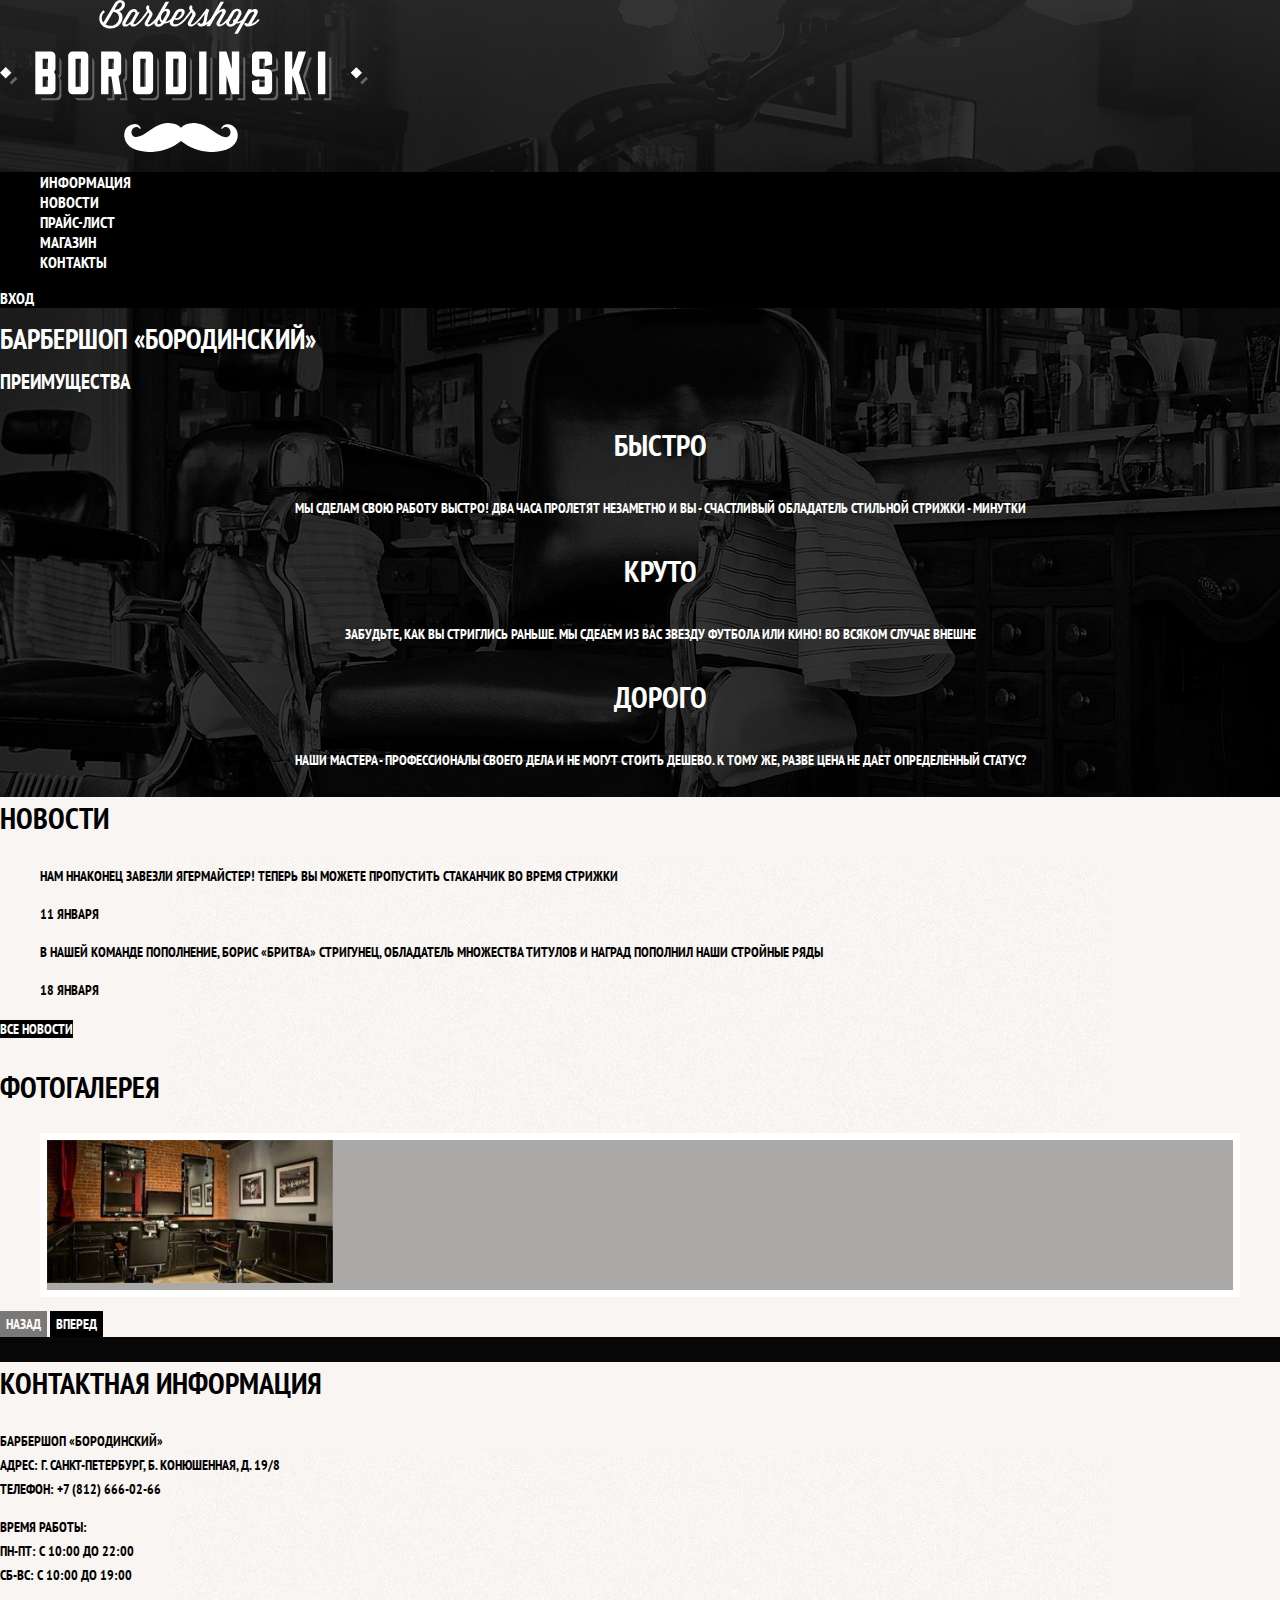
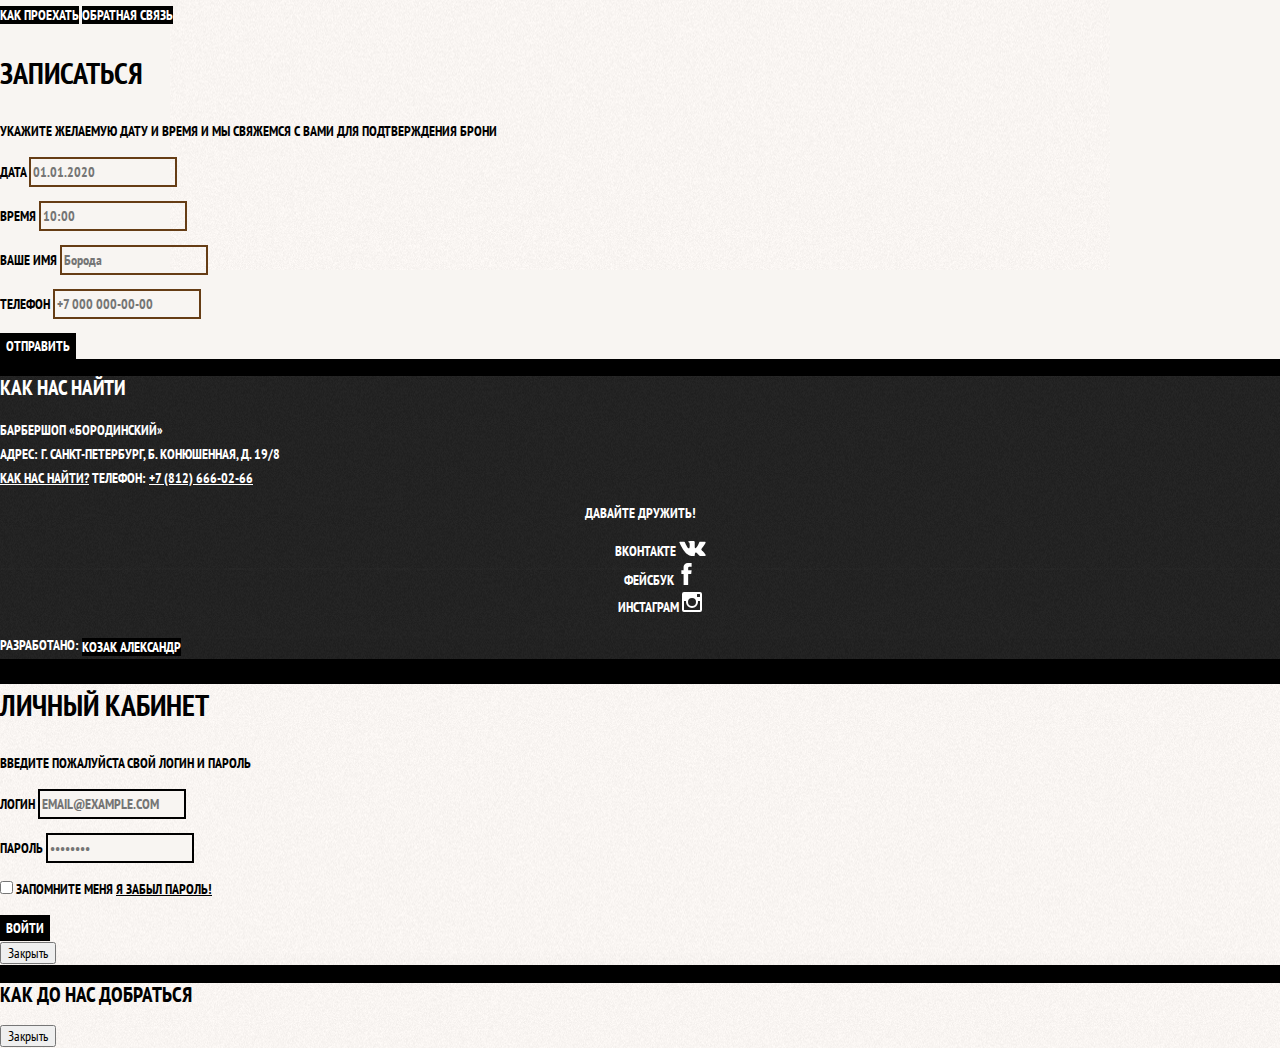
<file: index.html>
<!DOCTYPE html>
<html class="page" lang="ru">
<head>
  <meta name="viewport" content="width=device-width, initial-scale=1.0">
  <meta charset="UTF-8">
  <title>Барбершоп «Бородинский»</title>
  <link rel="stylesheet" href="https://fonts.googleapis.com/css2?family=PT+Sans+Narrow:wght@400;700&display=swap" >
  <link rel="stylesheet" href="css/normalize.css">
  <link rel="stylesheet" href="css/style.css">
</head>
<body class="page-body">
  
  <header class="main-header">
    <nav class="main-navigation">
      <a class="main-header-logo">
        <img src="img/index-logo.svg" width="368" height="153" alt="Логотип барбершопа «Бородинский»">
      </a>
      <div class="main-navigation-wrapper">
        <div class="container">
          <ul class="site-navigation">
            <li><a href="blank.html">Информация</a></li>
            <li><a href="blank.html">Новости</a></li>
            <li><a href="price.html">Прайс-лист</a></li>
            <li><a href="catalog.html">Магазин</a></li>
            <li><a href="blank.html">Контакты</a></li>
          </ul>
          <div class="user-navigation">
            <a class="login-link" href="blank.html">Вход</a>
          </div>
        </div>
      </div>
    </nav>
  </header>

  <main class="container">

    <h1>Барбершоп «Бородинский»</h1>

    <section class="features">
      <h2>Преимущества</h2>
      <ul class="features-list">
        <li class="feature-item">
          <h3>Быстро</h3>
          <p>Мы сделам свою работу выстро! Два часа пролетят незаметно и вы - счастливый обладатель стильной стрижки - минутки</p>
        </li>
        <li class="feature-item">
          <h3>Круто</h3>
          <p>Забудьте, как вы стриглись раньше. Мы сдеаем из вас звезду футбола или кино! Во всяком случае внешне</p>
        </li>
          <li class="feature-item">
          <h3>Дорого</h3>
          <p>Наши мастера - профессионалы своего дела и не могут стоить дешево. К тому же, разве цена не дает определенный статус?</p>
        </li>
      </ul>
    </section>

    <div class="index-columns">

      <section class="news">
        <h2>Новости</h2>
        <ul class="news-list">
          <li class="news-item">
            <p>
              Нам нНаконец завезли Ягермайстер! Теперь вы можете пропустить стаканчик во время стрижки
            </p>
            <time datetime="2020-01-11">11 января</time>
          </li>
          <li class="news-item">
            <p>В нашей команде пополнение, Борис «Бритва» Стригунец, обладатель множества титулов и наград пополнил наши стройные ряды</p>
            <time datetime="2020-01-18">18 января</time>
          </li>
        </ul>
        <a class="button" href="blank.html">Все новости</a>
      </section>
  
      <section class="gallery">
        <h2>Фотогалерея</h2>
        <figure class="gallery-content">
          <a href="#">
            <img src="img/studio.jpg" width="286" height="164" alt="Интерьер">
          </a>
        </figure>
        <button class="button gallery-button gallery-button-back" type="button" disabled>Назад</button>
        <button class="button gallery-button gallery-button-next" type="button">Вперед</button>
      </section>

    </div>

    <div class="index-columns">

      <section class="contacts">
        <h2>Контактная информация</h2>
        <p>
          Барбершоп «Бородинский»<br>
          Адрес: г. Санкт-петербург, Б. Конюшенная, д. 19/8<br>
          Телефон: <a class="contacts-phone" href="tel:+78126660266">+7 (812) 666-02-66</a>
        </p>
        <p>
          Время работы:<br>
          пн-пт: с 10:00 до 22:00<br>
          сб-вс: с 10:00 до 19:00
        </p>
        <a class="button" href="blank.htm;">Как проехать</a>
        <a class="button" href="blank.htm;">Обратная связь</a>
      </section>
  
      <section class="appointment">
        <h2>Записаться</h2>
        <p class="appointment-info">Укажите желаемую дату и время и мы свяжемся с вами для подтверждения брони</p>
        <form class="appointment-form" action="https://echo.htmlacademy.ru" method="post">
          <p class="appointment-item">
            <label for="appointment-date">Дата</label>
            <input id="appointment-date" type="text" name="date" placeholder="01.01.2020">
          </p>
          <p class="appointment-item">
            <label for="appointment-time">Время</label>
            <input id="appointment-time" type="text" name="time" placeholder="10:00">
          </p>
          <p class="appointment-item">
            <label for="appointment-name">Ваше имя</label>
            <input id="appointment-name" type="text" name="name" placeholder="Борода">
          </p>
          <p class="appointment-item">
            <label for="appointment-phone">Телефон</label>
            <input id="appointment-phone" type="text" name="phone" placeholder="+7 000 000-00-00">
          </p>
          <button class="button" type="submit">Отправить</button>
        </form>
      </section>

    </div>

  </main>

  <footer class="main-footer">
    <section class="footer-contacts">
      <h2>Как нас найти</h2>
      Барбершоп «Бородинский»<br>
      Адрес: г. Санкт-петербург, Б. Конюшенная, д. 19/8<br>
      <a class="footer-address" href="blank.html">Как нас найти?</a>
      Телефон: <a class="footer-phone" href="tel:+78126660266">+7 (812) 666-02-66</a>
    </section>

    <section class="footer-social">
      <h2>Давайте дружить!</h2>
      <ul>
        <li>
          <a class="social-button" href="#">Вконтакте <img src="img/vk.svg" alt="В контакте"></a>
        </li>
        <li>
          <a class="social-button" href="#">Фейсбук <img src="img/facebook.svg" alt="Фейсбук"></a>
        </li>
        <li>
          <a class="social-button" href="#">Инстаграм <img src="img/instagram.svg" alt="инстаграм"></a>
        </li>
      </ul>
    </section>

    <p class="footer-copyright">
      Разработано:
      <a class="button" href="#">Козак Александр</a>
    </p>
  </footer>

  <section class="modal modal-login">
    <h2>Личный кабинет</h2>
    <p class="modal-description">Введите пожалуйста свой логин и пароль</p>
    <form class="login-form" action="https://echo.htmlacademy.ru" method="post">
      <p>
      <label for="login-login">Логин</label>
      <input class="login-icon-user" id="login-login" type="email" name="login" placeholder="email@example.com">
      </p>
      <p>
      <label for="login-password">Пароль</label>
      <input class="login-icon-password" id="login-password" type="password" name="password" placeholder="••••••••">
      </p>
      <p class="login-help">
      <label class="login-checkbox">
        <input type="checkbox" name="remember">
        Запомните меня
      </label>
      <a class="restore" href="blank.html">Я забыл пароль!</a>
      </p>
      <button class="button" type="submit">Войти</button>
    </form>
    <button class="modal-close" type="button">Закрыть</button>
  </section>

  <section class="modal modal-map">
    <h2>Как до нас добраться</h2>
    <!-- Здесь будет карта! -->
    <button class="modal-close" type="button">Закрыть</button>
  </section>

</body>
</html>
</file>
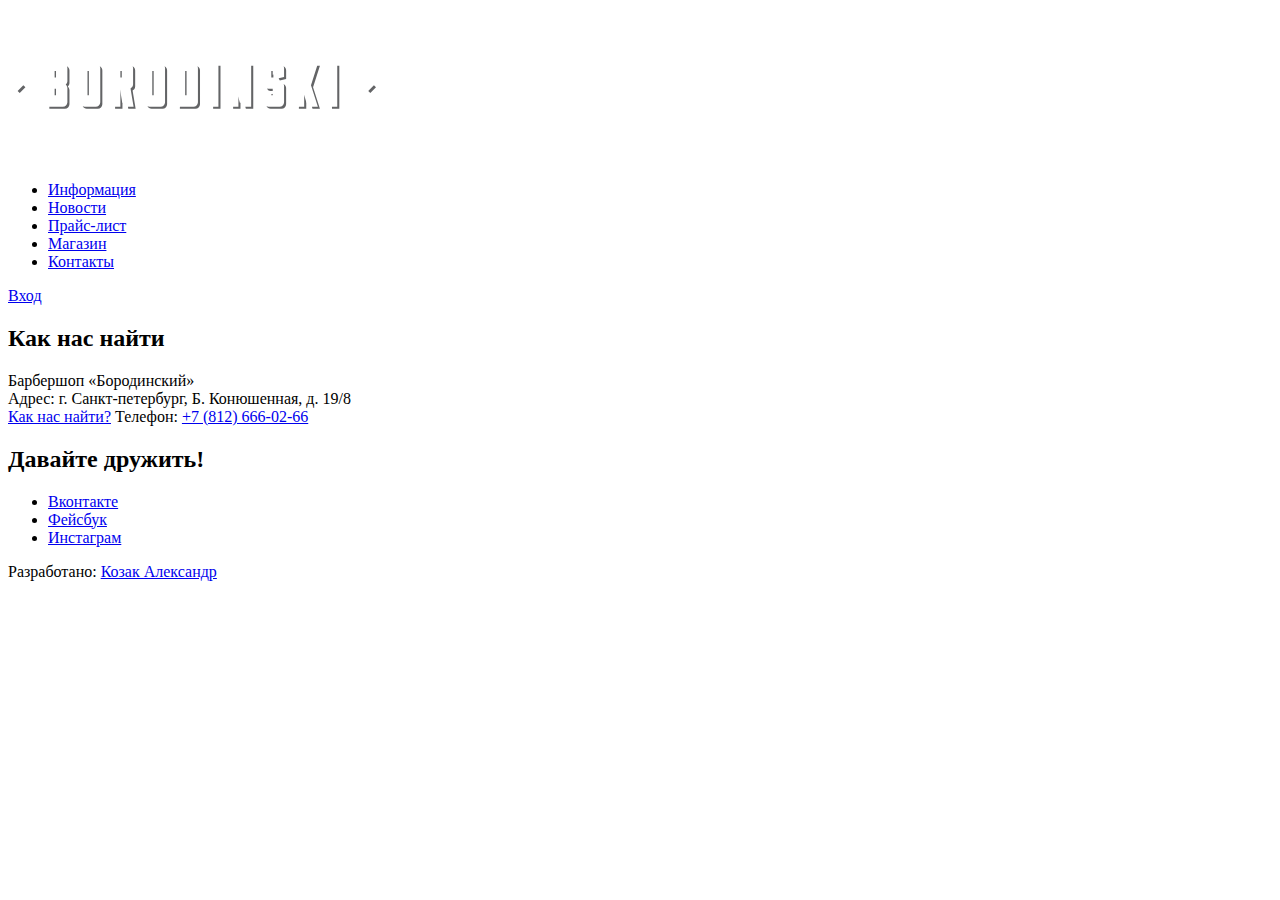
<file: blank.html>
<!DOCTYPE html>
<html lang="ru">
<head>
    <meta charset="UTF-8">
    <meta name="viewport" content="width=device-width, initial-scale=1.0">
    <title>Барбершоп «Бородинский»></title>
</head>
<body>
    
    <header>
        <nav>
            <a>
                <img src="img/index-logo.svg" width="368" height="153" alt="Логотип барбершопа «Бородинский»">
            </a>
            <ul>
                <li><a href="blank.html">Информация</a></li>
                <li><a href="blank.html">Новости</a></li>
                <li><a href="price.html">Прайс-лист</a></li>
                <li><a href="catalog.html">Магазин</a></li>
                <li><a href="blank.html">Контакты</a></li>
            </ul>
            <a href="blank.html">Вход</a>
        </nav>
    </header>

    <footer>
        <section>
            <h2>Как нас найти</h2>
                Барбершоп «Бородинский»<br>
                Адрес: г. Санкт-петербург, Б. Конюшенная, д. 19/8<br>
                <a href="blank.html">Как нас найти?</a>
                Телефон: <a href="tel:+78126660266">+7 (812) 666-02-66</a>
        </section>

        <section>
            <h2>Давайте дружить!</h2>
            <ul>
                <li>
                    <a href="#">Вконтакте</a>
                </li>
                <li>
                    <a href="#">Фейсбук</a>
                </li>
                <li>
                    <a href="#">Инстаграм</a>
                </li>
            </ul>
        </section>

        <p>
            Разработано:
            <a href="#">Козак Александр</a>
        </p>
    </footer>

</body>
</html>
</file>
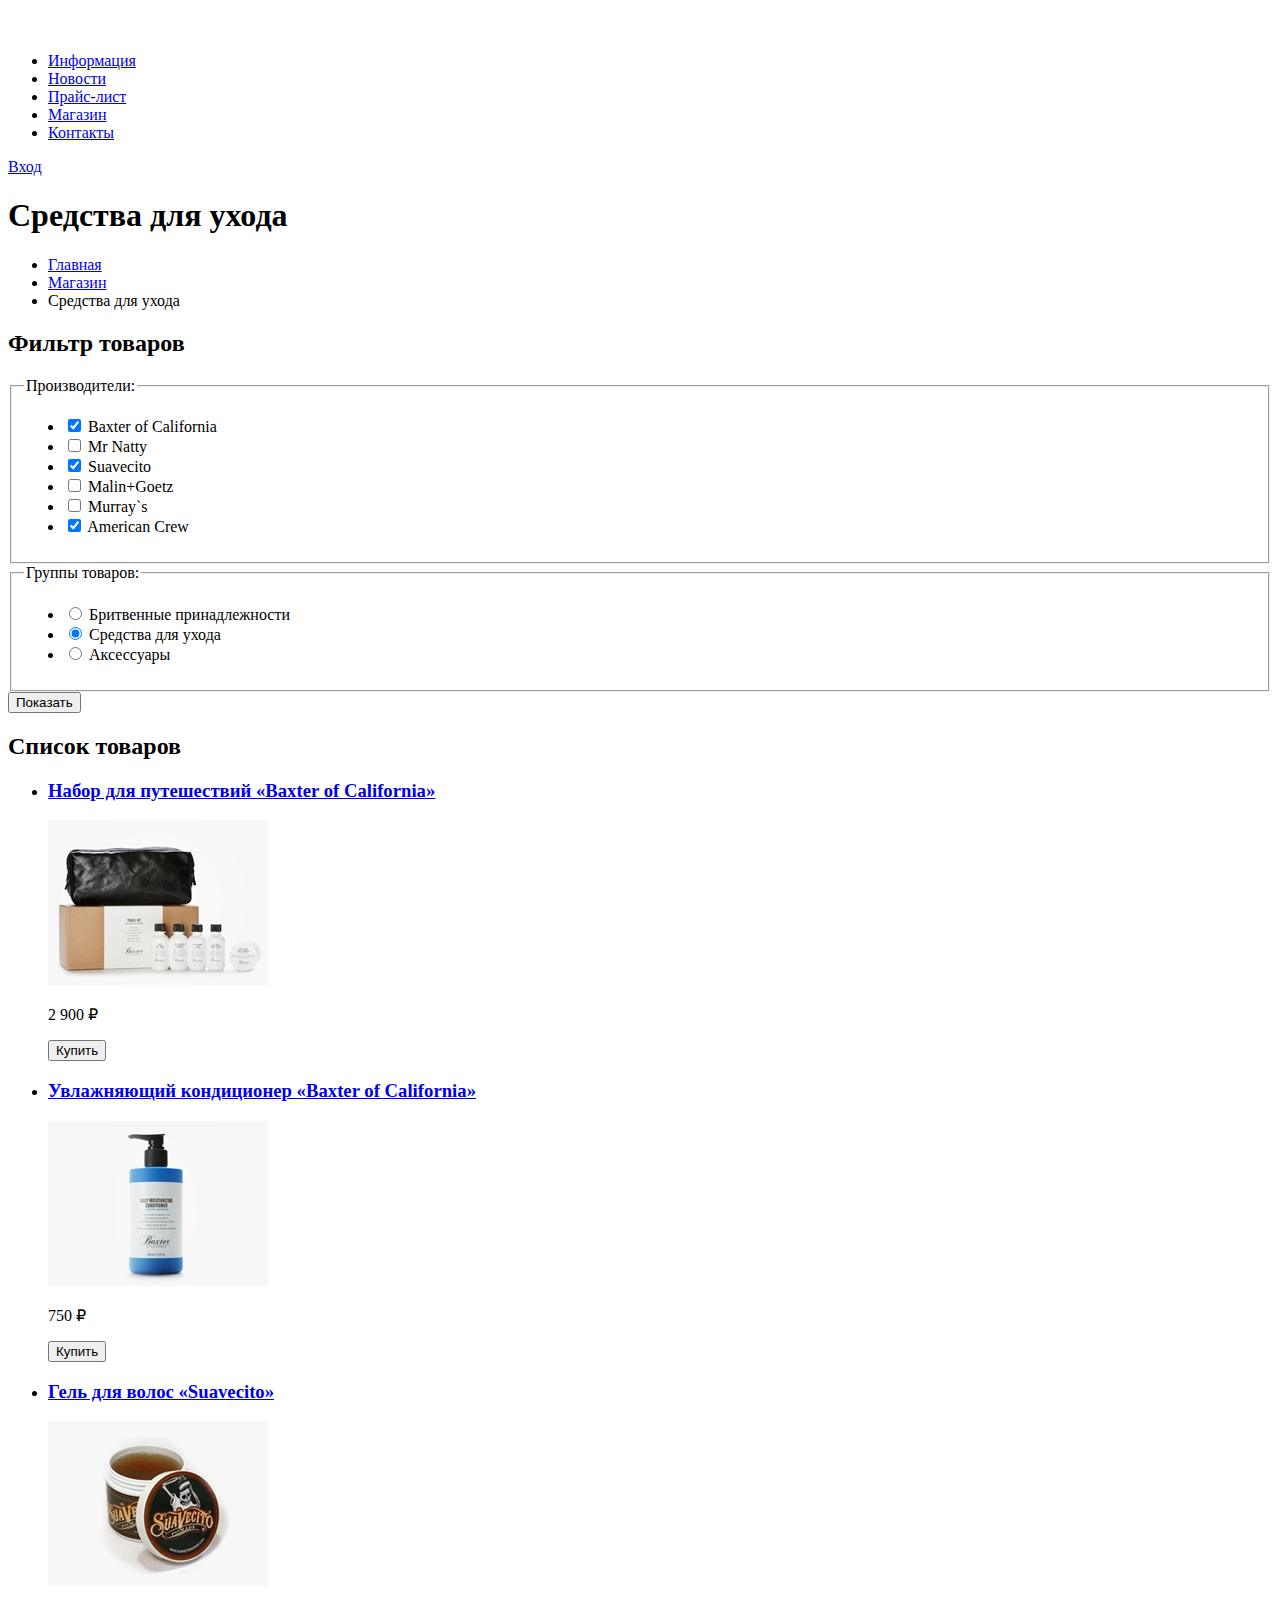
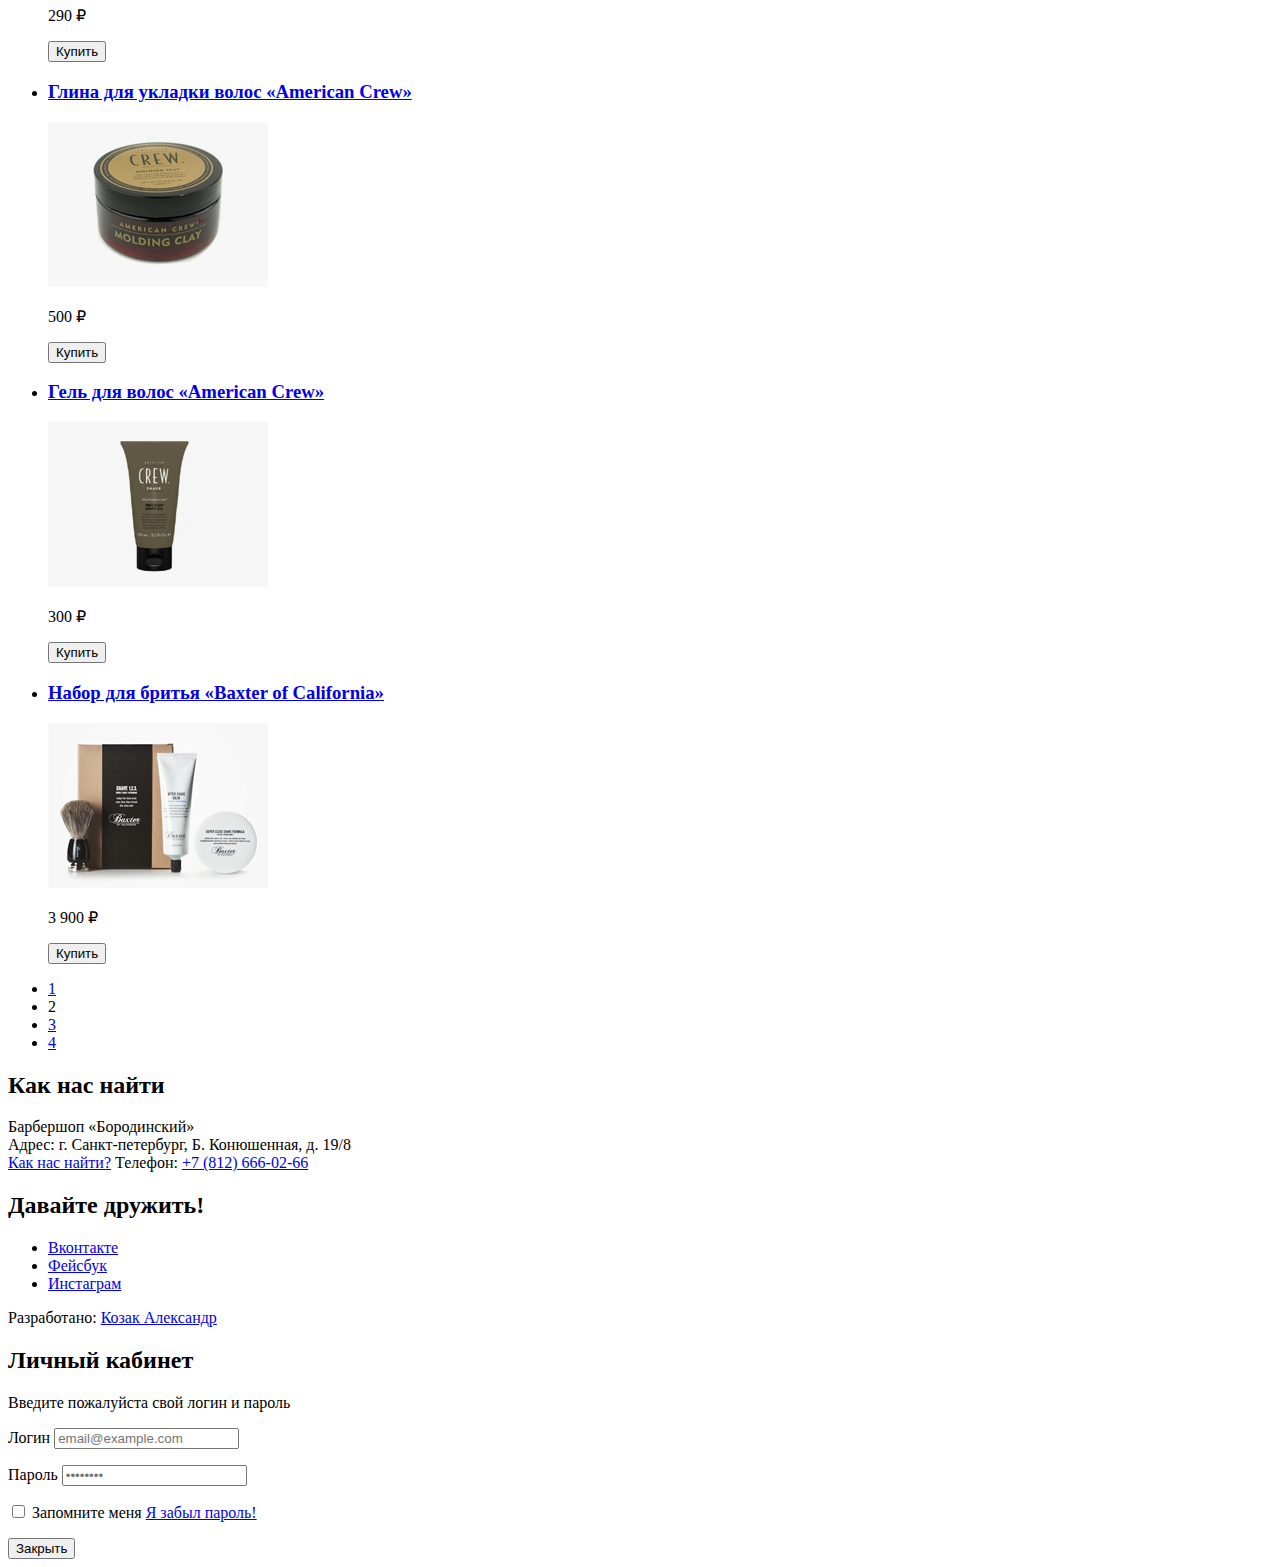
<file: catalog.html>
<!DOCTYPE html>
<html lang="ru">
<head>
    <meta charset="UTF-8">
    <meta name="viewport" content="width=device-width, initial-scale=1.0">
    <title>Барбершоп «Бородинский»></title>
</head>
<body>
    
    <header>
        <nav>
            <a href="index.html">
                <img src="img/logo.svg" width="111" height="24" alt="Логотип барбершопа «Бородинский»">
            </a>
            <ul>
                <li><a href="blank.html">Информация</a></li>
                <li><a href="blank.html">Новости</a></li>
                <li><a href="price.html">Прайс-лист</a></li>
                <li><a href="catalog.html">Магазин</a></li>
                <li><a href="blank.html">Контакты</a></li>
            </ul>
            <a href="blank.html">Вход</a>
        </nav>
    </header>

    <main>

        <h1>Средства для ухода</h1>

        <ul>
            <li>
                <a href="index.html">Главная</a>
            </li>
            <li>
                <a href="catalog.html">Магазин</a>
            </li>
            <li>
                Средства для ухода
            </li>
        </ul>

        <section>
            <h2>Фильтр товаров</h2>
            <form method="get" action="https://echo.htmlacademy.ru">
                <fieldset>
                    <legend>Производители:</legend>
                    <ul>
                        <li>
                            <input type="checkbox" name="baxter-of-california" id="baxter-of-california" checked>
                            <label for="baxter-of-california">Baxter of California</label>
                        </li>
                        <li>
                            <input type="checkbox" name="mr-natty" id="mr-natty">
                            <label for="mr-natty">Mr Natty</label>
                        </li>
                        <li>
                            <input type="checkbox" name="suavecito" id="suavecito" checked>
                            <label for="suavecito">Suavecito</label>
                        </li>
                        <li>
                            <input type="checkbox" name="malin-goetz" id="malin-goetz">
                            <label for="malin-goetz">Malin+Goetz</label>
                        </li>
                        <li>
                            <input type="checkbox" name="murrays" id="murrays">
                            <label for="murrays">Murray`s</label>
                        </li>
                        <li>
                            <input type="checkbox" name="american-crew" id="american-crew" checked>
                            <label for="american-crew">American Crew</label>
                        </li>
                    </ul>
                </fieldset>
                <fieldset>
                    <legend>Группы товаров:</legend>
                    <ul>
                        <li>
                            <input type="radio" name="product-group" value="shaving" id="filter-shave">
                            <label for="filter-shave">Бритвенные принадлежности</label>
                        </li>
                        <li>
                            <input type="radio" name="product-group" value="hair-care" id="filter-care" checked>
                            <label for="filter-care">Средства для ухода</label>
                        </li>
                        <li>
                            <input type="radio" name="product-group" value="accessories" id="filter-accessories">
                            <label for="filter-accessories">Аксессуары</label>
                        </li>
                    </ul>
                </fieldset>
                <button type="submit">Показать</button>
            </form>
        </section>

        <section>
            <h2>Список товаров</h2>
            <ul>
                <li>
                    <a href="product.html">
                        <h3>Набор для путешествий «Baxter of California»</h3>
                        <p>
                            <img src="img/product-1.jpg" width="220" height="165" alt="Набор для путешествий «Baxter of California»">
                        </p>
                    </a>
                    <p>2 900 ₽</p>
                    <button type="button">Купить</button>
                </li>
                <li>
                    <a href="product.html">
                        <h3>Увлажняющий кондиционер «Baxter of California»</h3>
                        <p>
                            <img src="img/product-2.jpg" width="220" height="165" alt="Увлажняющий кондиционер «Baxter of California»">
                        </p>
                    </a>
                    <p>750 ₽</p>
                    <button type="button">Купить</button>
                </li>
                <li>
                    <a href="product.html">
                        <h3>Гель для волос «Suavecito»</h3>
                        <p>
                            <img src="img/product-3.jpg" width="220" height="165" alt="Гель для волос «Suavecito»»">
                        </p>
                    </a>
                    <p>290 ₽</p>
                    <button type="button">Купить</button>
                </li>
                <li>
                    <a href="product.html">
                        <h3>Глина для укладки волос «American Crew»</h3>
                        <p>
                            <img src="img/product-4.jpg" width="220" height="165" alt="Глина для укладки волос «American Crew»">
                        </p>
                    </a>
                    <p>500 ₽</p>
                    <button type="button">Купить</button>
                </li>
                <li>
                    <a href="product.html">
                        <h3>Гель для волос «American Crew»</h3>
                        <p>
                            <img src="img/product-5.jpg" width="220" height="165" alt="Гель для волос «American Crew»">
                        </p>
                    </a>
                    <p>300 ₽</p>
                    <button type="button">Купить</button>
                </li>
                <li>
                    <a href="product.html">
                        <h3>Набор для бритья «Baxter of California»</h3>
                        <p>
                            <img src="img/product-6.jpg" width="220" height="165" alt="Набор для бритья «Baxter of California»">
                        </p>
                    </a>
                    <p>3 900 ₽</p>
                    <button type="button">Купить</button>
                </li>
            </ul>
            <ul>
                <li>
                    <a href="#">1</a>
                </li>
                <li>
                    <a>2</a>
                </li>
                <li>
                    <a href="#">3</a>
                </li>
                <li>
                    <a href="#">4</a>
                </li>
            </ul>
        </section>

    </main>

    <footer>
        <section>
            <h2>Как нас найти</h2>
                Барбершоп «Бородинский»<br>
                Адрес: г. Санкт-петербург, Б. Конюшенная, д. 19/8<br>
                <a href="blank.html">Как нас найти?</a>
                Телефон: <a href="tel:+78126660266">+7 (812) 666-02-66</a>
        </section>

        <section>
            <h2>Давайте дружить!</h2>
            <ul>
                <li>
                    <a href="#">Вконтакте</a>
                </li>
                <li>
                    <a href="#">Фейсбук</a>
                </li>
                <li>
                    <a href="#">Инстаграм</a>
                </li>
            </ul>
        </section>

        <p>
            Разработано:
            <a href="#">Козак Александр</a>
        </p>
    </footer>

    <section>
        <h2>Личный кабинет</h2>
        <p>Введите пожалуйста свой логин и пароль</p>
        <form action="https://echo.thmlacademy.ru" method="post">
            <p>
            <label for="login-login">Логин</label>
            <input id="login-login" type="email" name="login" placeholder="email@example.com">
            </p>
            <p>
            <label for="login-password">Пароль</label>
            <input id="login-password" type="password" name="password" placeholder="••••••••">
            </p>
            <p>
            <label>
                <input type="checkbox" name="remember">
                Запомните меня
            </label>
            <a href="blank.html">Я забыл пароль!</a>
            </p>
        </form>
        <button type="button">Закрыть</button>
    </section>

</body>
</html>
</file>
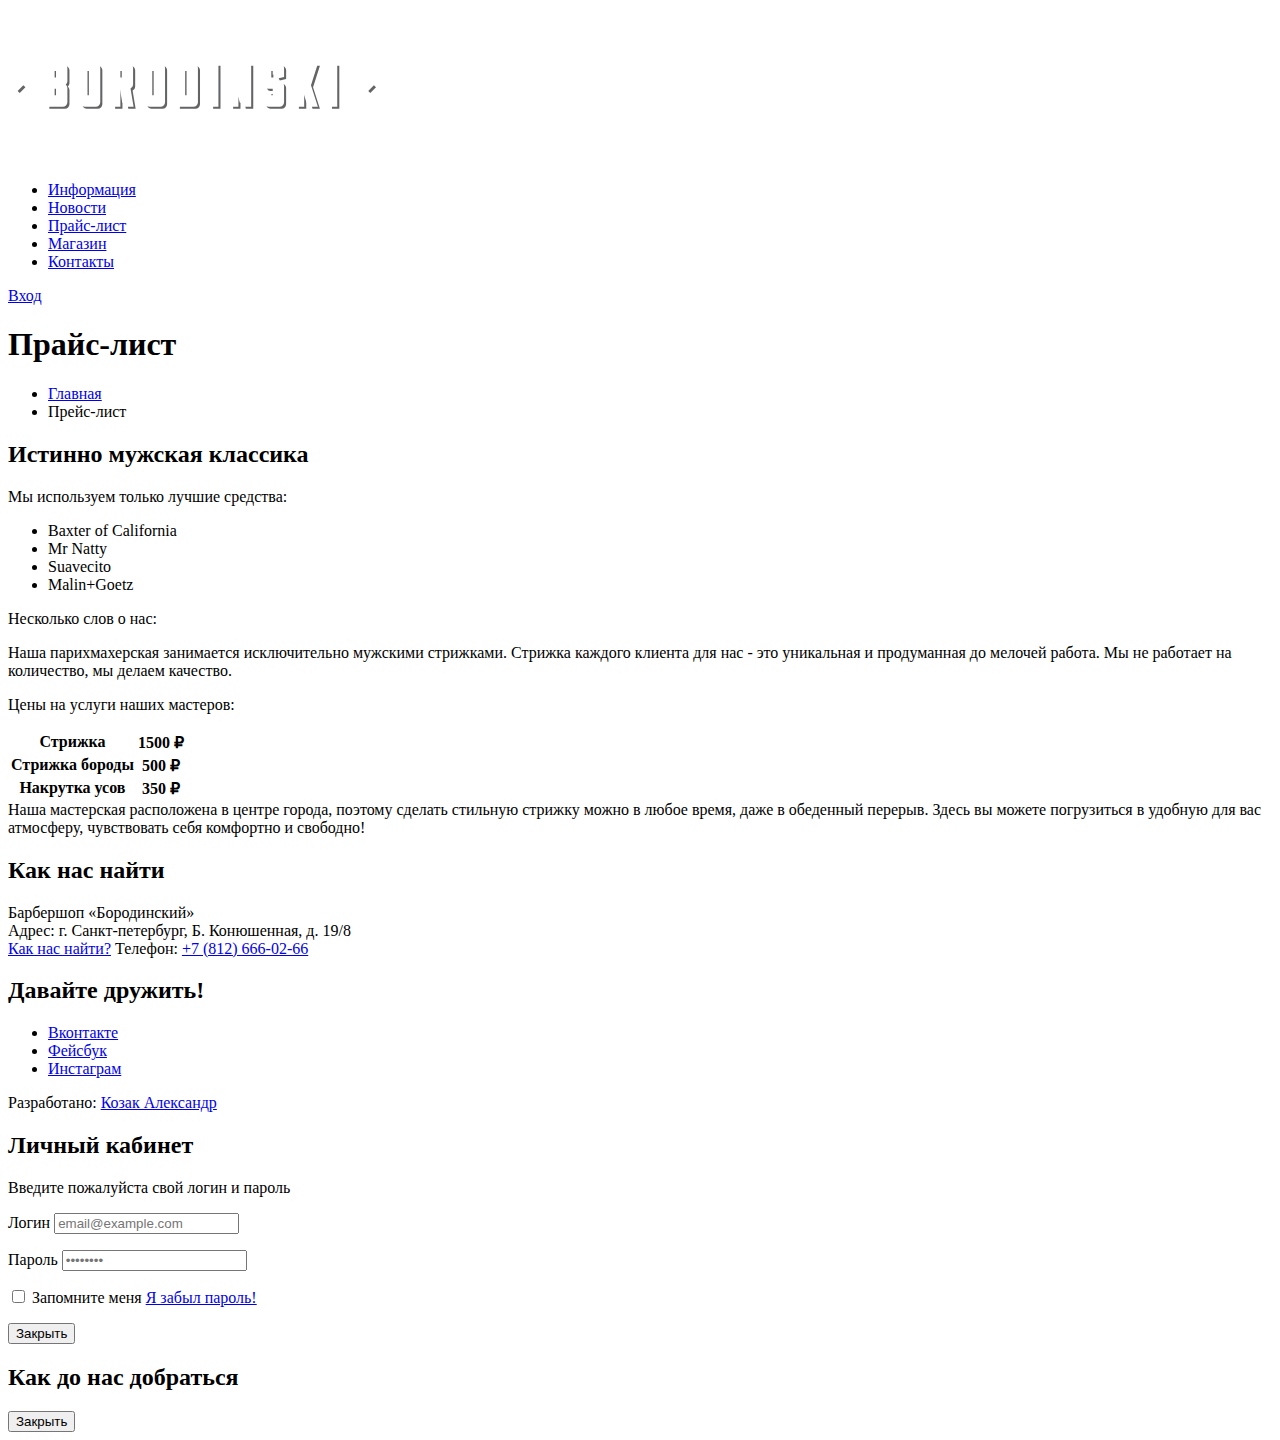
<file: price.html>
<!DOCTYPE html>
<html lang="ru">
<head>
    <meta charset="UTF-8">
    <meta name="viewport" content="width=device-width, initial-scale=1.0">
    <title>Барбершоп «Бородинский»></title>
</head>
<body>
    
    <header>
        <nav>
            <a href="index.html">
                <img src="img/index-logo.svg" width="368" height="153" alt="Логотип барбершопа «Бородинский»">
            </a>
            <ul>
                <li><a href="blank.html">Информация</a></li>
                <li><a href="blank.html">Новости</a></li>
                <li><a href="price.html">Прайс-лист</a></li>
                <li><a href="catalog.html">Магазин</a></li>
                <li><a href="blank.html">Контакты</a></li>
            </ul>
            <a href="blank.html">Вход</a>
        </nav>
    </header>

    <main>

        <h1>Прайс-лист</h1>

        <ul>
            <li>
                <a href="index.html">Главная</a>
            </li>
            <li>
                Прейс-лист
            </li>
        </ul>

        <h2>Истинно мужская классика</h2>

        <section>
            <div>
                <p>Мы используем только лучшие средства:</p>
                <ul>
                    <li>Baxter of California</li>
                    <li>Mr Natty</li>
                    <li>Suavecito</li>
                    <li>Malin+Goetz</li>
                </ul>
            </div>
            <div>
                <p>Несколько слов о нас:</p>
                <p>Наша парихмахерская занимается исключительно мужскими
                    стрижками. Стрижка каждого клиента для нас - это уникальная
                    и продуманная до мелочей работа. Мы не работает на
                    количество, мы делаем качество.
                </p>
            </div>
        </section>

        <section>
            <div>
                <p>Цены на услуги наших мастеров:</p>
                <table>
                    <tr>
                        <th>Стрижка</th>
                        <th>1500 ₽</th>
                    </tr>
                    <tr>
                        <th>Стрижка бороды</th>
                        <th>500 ₽</th>
                    </tr>
                    <tr>
                        <th>Накрутка усов</th>
                        <th>350 ₽</th>
                    </tr>
                </table>
            </div>

            <div>
                Наша мастерская расположена в центре города, поэтому
                сделать стильную стрижку можно в любое время, даже в
                обеденный перерыв. Здесь вы можете погрузиться в удобную
                для вас атмосферу, чувствовать себя комфортно и свободно!
            </div>
        </section>

    </main>

    <footer>
        <section>
            <h2>Как нас найти</h2>
                Барбершоп «Бородинский»<br>
                Адрес: г. Санкт-петербург, Б. Конюшенная, д. 19/8<br>
                <a href="blank.html">Как нас найти?</a>
                Телефон: <a href="tel:+78126660266">+7 (812) 666-02-66</a>
        </section>

        <section>
            <h2>Давайте дружить!</h2>
            <ul>
                <li>
                    <a href="#">Вконтакте</a>
                </li>
                <li>
                    <a href="#">Фейсбук</a>
                </li>
                <li>
                    <a href="#">Инстаграм</a>
                </li>
            </ul>
        </section>

        <p>
            Разработано:
            <a href="#">Козак Александр</a>
        </p>
    </footer>

    <section>
        <h2>Личный кабинет</h2>
        <p>Введите пожалуйста свой логин и пароль</p>
        <form action="https://echo.thmlacademy.ru" method="post">
            <p>
            <label for="login-login">Логин</label>
            <input id="login-login" type="email" name="login" placeholder="email@example.com">
            </p>
            <p>
            <label for="login-password">Пароль</label>
            <input id="login-password" type="password" name="password" placeholder="••••••••">
            </p>
            <p>
            <label>
                <input type="checkbox" name="remember">
                Запомните меня
            </label>
            <a href="blank.html">Я забыл пароль!</a>
            </p>
        </form>
        <button type="button">Закрыть</button>
    </section>

    <section>
        <h2>Как до нас добраться</h2>
        <!-- Здесь будет карта! -->
        <button type="button">Закрыть</button>
    </section>

</body>
</html>
</file>
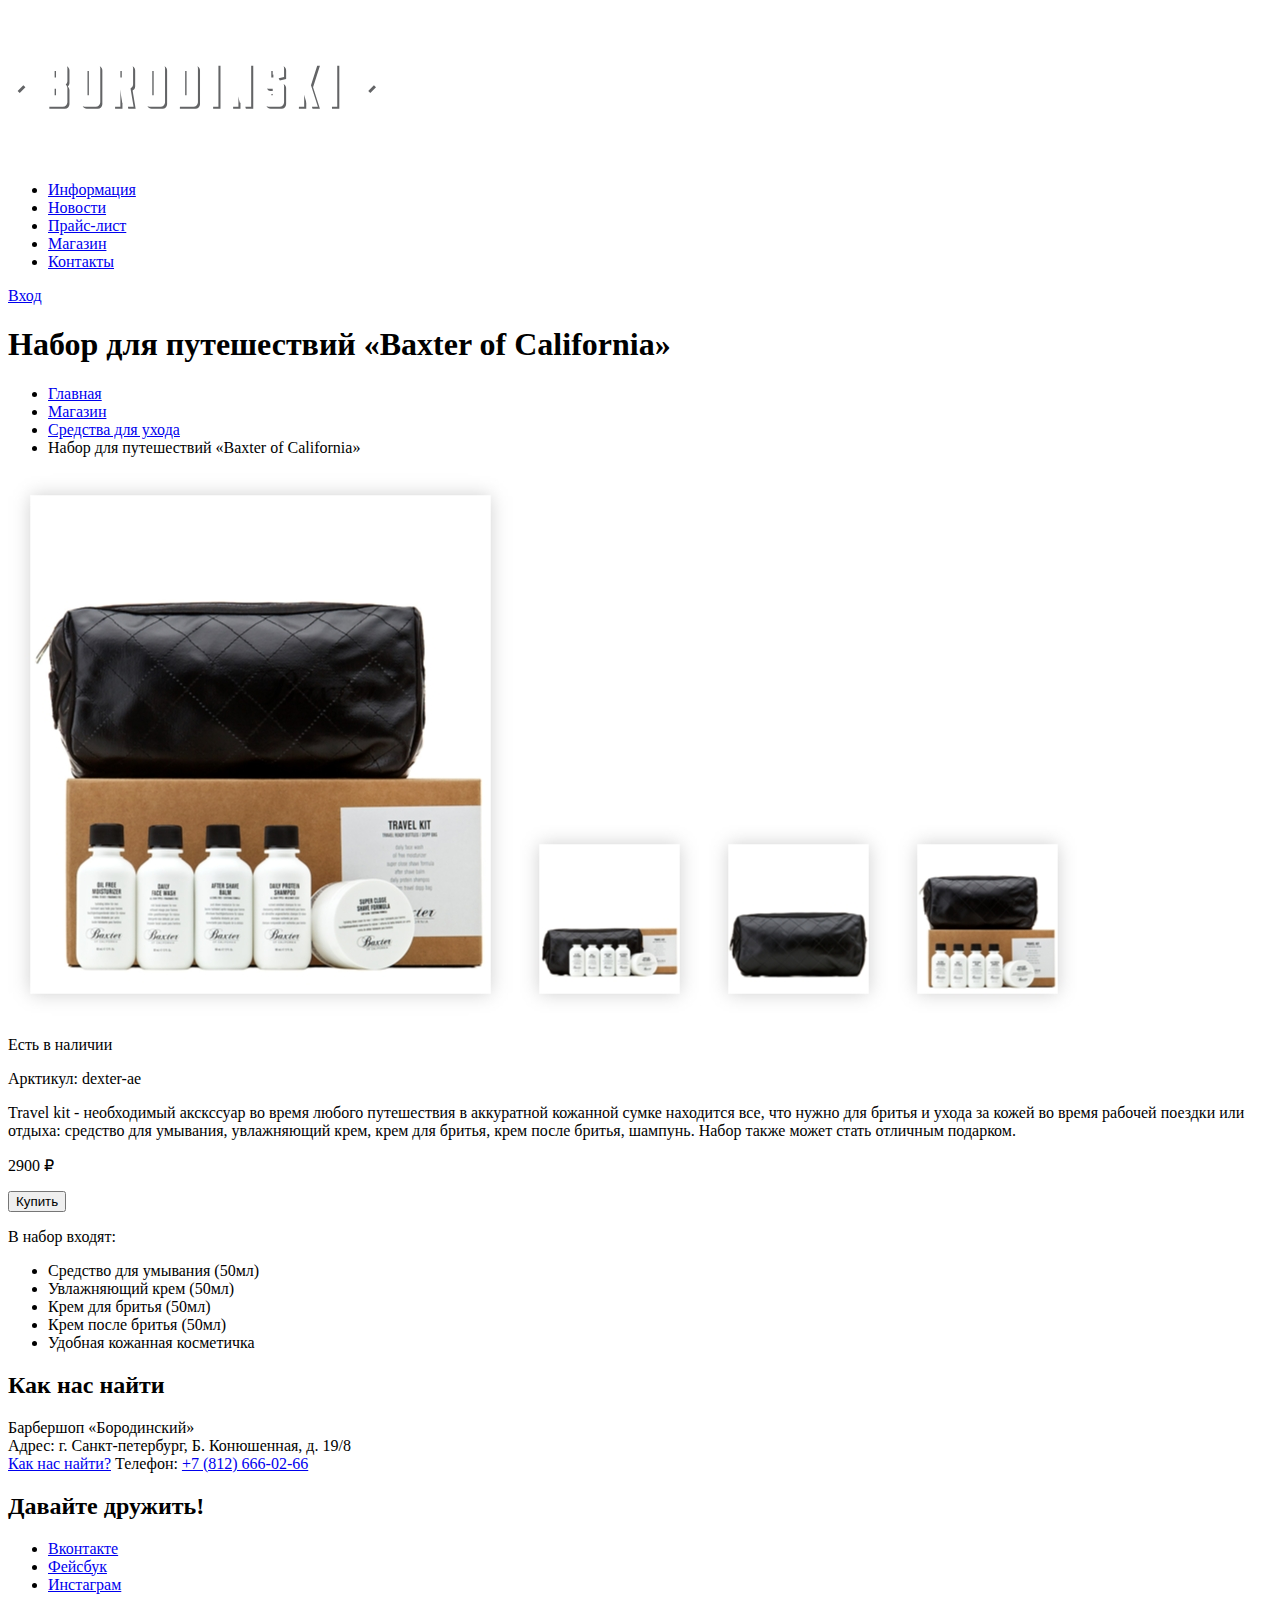
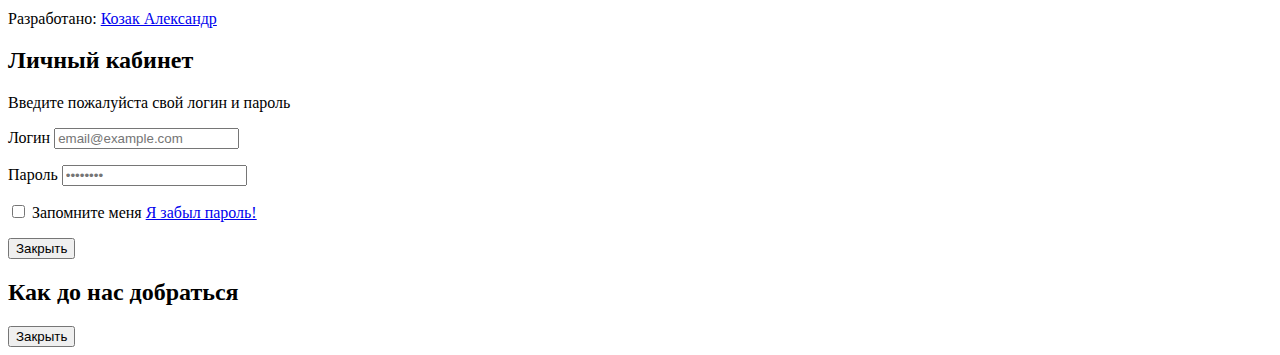
<file: product.html>
<!DOCTYPE html>
<html lang="ru">
<head>
    <meta charset="UTF-8">
    <meta name="viewport" content="width=device-width, initial-scale=1.0">
    <title>Барбершоп «Бородинский»></title>
</head>
<body>
    
    <header>
        <nav>
            <a href="index.html">
                <img src="img/index-logo.svg" width="368" height="153" alt="Логотип барбершопа «Бородинский»">
            </a>
            <ul>
                <li><a href="blank.html">Информация</a></li>
                <li><a href="blank.html">Новости</a></li>
                <li><a href="price.html">Прайс-лист</a></li>
                <li><a href="catalog.html">Магазин</a></li>
                <li><a href="blank.html">Контакты</a></li>
            </ul>
            <a href="blank.html">Вход</a>
        </nav>
    </header>

    <main>

        <h1>Набор для путешествий «Baxter of California»</h1>

        <ul>
            <li>
                <a href="index.html">Главная</a>
            </li>
            <li>
                <a href="catalog.html">Магазин</a>
            </li>
            <li>
                <a href="catalog.html">Средства для ухода</a>
            </li>
            <li>
                Набор для путешествий «Baxter of California»
            </li>
        </ul>

        <section>
            <img src="img/product-item_1.jpg" alt="Картинка товара">
            <img src="img/product-item_2.jpg" alt="Картинка товара">
            <img src="img/product-item_3.jpg" alt="Картинка товара">
            <img src="img/product-item_4.jpg" alt="Картинка товара">
        </section>

        <section>
            <div>
                <p>Есть в наличии</p>
                <p>Арктикул: dexter-ae</p>
            </div>

            <p>
                Travel kit - необходимый акскссуар во время любого
                путешествия в аккуратной кожанной сумке находится все, что
                нужно для бритья и ухода за кожей во время рабочей поездки
                или отдыха: средство для умывания, увлажняющий крем, крем
                для бритья, крем после бритья, шампунь. Набор также может
                стать отличным подарком.
            </p>

            <div>
                <p>2900 ₽</p>
                <button type="button">Купить</button>
            </div>

            <p>В набор входят:</p>
            <ul>
                <li>Средство для умывания (50мл)</li>
                <li>Увлажняющий крем (50мл)</li>
                <li>Крем для бритья (50мл)</li>
                <li>Крем после бритья (50мл)</li>
                <li>Удобная кожанная косметичка</li>
            </ul>
    
        </section>

    </main>

    <footer>
        <section>
            <h2>Как нас найти</h2>
                Барбершоп «Бородинский»<br>
                Адрес: г. Санкт-петербург, Б. Конюшенная, д. 19/8<br>
                <a href="blank.html">Как нас найти?</a>
                Телефон: <a href="tel:+78126660266">+7 (812) 666-02-66</a>
        </section>

        <section>
            <h2>Давайте дружить!</h2>
            <ul>
                <li>
                    <a href="#">Вконтакте</a>
                </li>
                <li>
                    <a href="#">Фейсбук</a>
                </li>
                <li>
                    <a href="#">Инстаграм</a>
                </li>
            </ul>
        </section>

        <p>
            Разработано:
            <a href="#">Козак Александр</a>
        </p>
    </footer>

    <section>
        <h2>Личный кабинет</h2>
        <p>Введите пожалуйста свой логин и пароль</p>
        <form action="https://echo.thmlacademy.ru" method="post">
            <p>
            <label for="login-login">Логин</label>
            <input id="login-login" type="email" name="login" placeholder="email@example.com">
            </p>
            <p>
            <label for="login-password">Пароль</label>
            <input id="login-password" type="password" name="password" placeholder="••••••••">
            </p>
            <p>
            <label>
                <input type="checkbox" name="remember">
                Запомните меня
            </label>
            <a href="blank.html">Я забыл пароль!</a>
            </p>
        </form>
        <button type="button">Закрыть</button>
    </section>

    <section>
        <h2>Как до нас добраться</h2>
        <!-- Здесь будет карта! -->
        <button type="button">Закрыть</button>
    </section>

</body>
</html>
</file>
<file: css/style.css>
/* Variables */

:root {
  --basic-black: #000000;
  --basic-extra-dark: #242424;
  --basic-dark: #aba9a7;
  --basic-neutral: #e5e5e5;
  --basic-extra-light: #f8f5f2;
  --basic-white: #ffffff;

  --special: #663d15;
}

/* Global */

body {
  min-width: 960px;
  margin: 0;
  padding: 0;
  font-family: "PT Sans Narrow", Arial, sans-serif;
  font-size: 14px;
  line-height: 24px;
  font-weight: 700;
  color: var(--basic-white);
  text-transform: uppercase;
  background-color: var(--basic-black);
  background-image: url(../img/bg.jpg);
  background-position: top center;
  background-repeat: no-repeat;
}

a {
  text-decoration: none;
}

img {
  max-width: 100%;
  height: auto;
}

/* Main navigation */

.main-navigation {
  font-size: 16px;
  line-height: 20px;
  color: var(--basic-white);
  background-color: transparent;
}

.main-navigation-wrapper {
  background-color: var(--basic-black);
}

.site-navigation{
  list-style: none;
}

.site-navigation-current a:not([href]) {
  background-color: var(--basic-black);
}

/* User navigation */

.site-navigation a,
.user-navigation a {
  color: var(--basic-white);
}

.site-navigation a:hover,
.site-navigation a:focus,
.user-navigation a:hover,
.user-navigation a:focus {
  background-color: var(--basic-extra-dark);
}

/* Feature */

.features-list {
  list-style: none;
}

.feature-item {
  text-align: center;
}

.feature-item h3 {
  font-size: 30px;
  line-height: 42px;
}

/* Index columns */

.index-columns {
  color: var(--basic-black);
  background-color: var(--basic-extra-light);
  background-image: url(../img/pattern-light.jpg);
  background-position: center, 0 0;
  background-repeat: no-repeat, repeat;
}

.index-columns h2 {
  font-size: 30px;
  line-height: 42px;
}

/* News */

.news-list {
  list-style: none;
}

/* Gallery */

.gallery-content {
  background-color: var(--basic-dark);
  border: 7px solid var(--basic-white);
}

/* Button */

.button {
  font: inherit;
  text-align: center;
  color: var(--basic-white);
  vertical-align: middle;
  text-transform: uppercase;
  background-color: var(--basic-black);
  border: none;
}

.button:hover,
.button:focus,
.button:active {
  background-color: var(--special);
}

.button.disabled,
.button:disabled {
  cursor: default;
  opacity: 0.5;
  background-color: var(--basic-black);
}

/* Contacts */

.contacts-phone {
  color: inherit;
}

/* Appointment */

.appointment-item input{
  font: inherit;
  background-color: transparent;
  border: 2px solid var(--special);
}

.appointment-item input:focus {
  border-color: var(--special);
}

/* Main footer */

.main-footer {
  color: var(--basic-white);
  background-color: var(--basic-extra-dark);
  background-image: url(../img/pattern-dark.jpg);
  background-position: 0 0;
  background-repeat: repeat;
}

.footer-contacts a {
  color: var(--basic-white);
  text-decoration: underline;
}

.footer-contacts a:hover,
.footer-contacts a:focus {
  text-decoration: none;
}

.footer-social {
  text-align: center;
}

.footer-social ul {
  list-style: none;
}

.footer-social h2 {
  font-size: 14px;
}

/* Social button */

.social-button {
  color: inherit;
}

.social-button:hover,
.social-button:focus {
  background-color: var(--basic-white);
}

.footer-copyright .button:hover,
.footer-copyright .button:focus {
  background-color: var(--basic-white);
}

/* Modal */

.modal {
  color: var(--basic-black);
  background-color: var(--basic-extra-light);
  background-image: url(../img/pattern-light.jpg);
  background-position: 0 0;
  background-repeat: repeat;
  box-shadow: 0 30px 50px rgba(0, 0, 0, 0.7);
}

.modal-login h2 {
  font-size: 30px;
  line-height: 42px;
}

.login-form input[type="email"],
.login-form input[type="password"] {
  font: inherit;
  color: var(--basic-black);
  text-transform: uppercase;
  background-color: var(--basic-extra-light);
  border: 2px solid var(--basic-black);
}

.login-form input:focus {
  border-color: var(--special);
}

.login-icon-user {
  background-image: url(../img/user.svg);
  background-position: 270px center;
  background-repeat: no-repeat;
}

.login-icon-password {
  background-image: url(../img/lock.svg);
  background-position: 270px center;
  background-repeat: no-repeat;
}

/* Restore */

.restore {
  color: var(--basic-black);
  text-decoration: underline;
}

.restore:hover,
.restore:focus {
  text-decoration: none;
}
</file>
